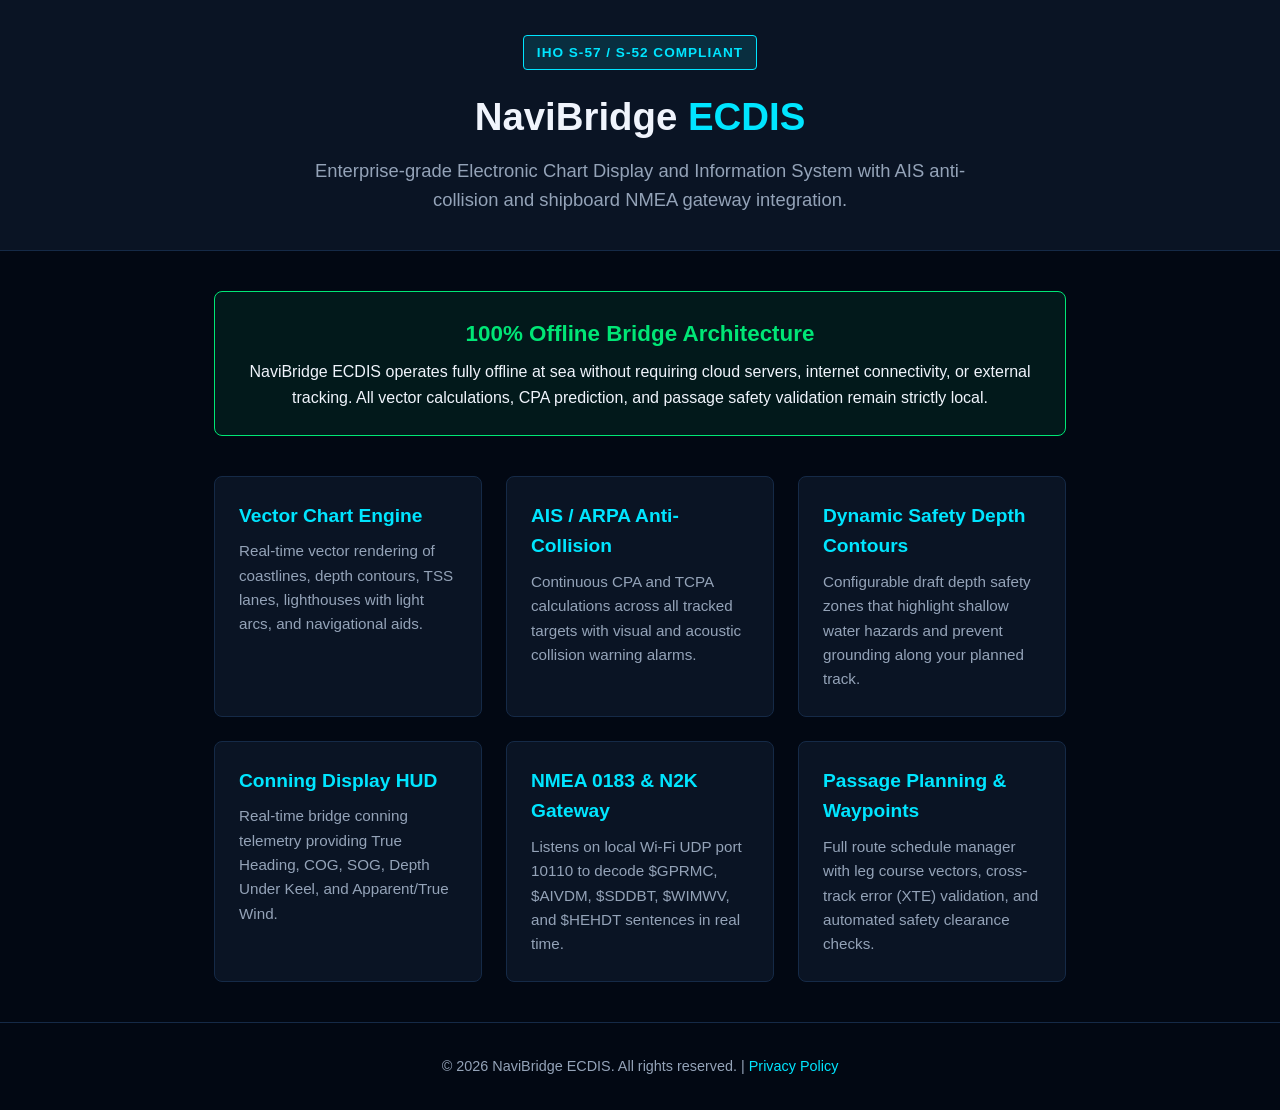
<file: index.html>
<!DOCTYPE html>
<html lang="en">
<head>
  <meta charset="UTF-8">
  <meta name="viewport" content="width=device-width, initial-scale=1.0">
  <title>NaviBridge ECDIS - Marine Vector Chart Engine & NMEA 2000 Gateway</title>
  <link rel="stylesheet" href="style.css">
</head>
<body>
  <header>
    <div class="logo-badge">IHO S-57 / S-52 COMPLIANT</div>
    <h1>NaviBridge <span>ECDIS</span></h1>
    <p class="tagline">Enterprise-grade Electronic Chart Display and Information System with AIS anti-collision and shipboard NMEA gateway integration.</p>
  </header>

  <main>
    <div class="privacy-banner">
      <h2>100% Offline Bridge Architecture</h2>
      <p>NaviBridge ECDIS operates fully offline at sea without requiring cloud servers, internet connectivity, or external tracking. All vector calculations, CPA prediction, and passage safety validation remain strictly local.</p>
    </div>

    <div class="features-grid">
      <div class="feature-card">
        <h3>Vector Chart Engine</h3>
        <p>Real-time vector rendering of coastlines, depth contours, TSS lanes, lighthouses with light arcs, and navigational aids.</p>
      </div>

      <div class="feature-card">
        <h3>AIS / ARPA Anti-Collision</h3>
        <p>Continuous CPA and TCPA calculations across all tracked targets with visual and acoustic collision warning alarms.</p>
      </div>

      <div class="feature-card">
        <h3>Dynamic Safety Depth Contours</h3>
        <p>Configurable draft depth safety zones that highlight shallow water hazards and prevent grounding along your planned track.</p>
      </div>

      <div class="feature-card">
        <h3>Conning Display HUD</h3>
        <p>Real-time bridge conning telemetry providing True Heading, COG, SOG, Depth Under Keel, and Apparent/True Wind.</p>
      </div>

      <div class="feature-card">
        <h3>NMEA 0183 & N2K Gateway</h3>
        <p>Listens on local Wi-Fi UDP port 10110 to decode $GPRMC, $AIVDM, $SDDBT, $WIMWV, and $HEHDT sentences in real time.</p>
      </div>

      <div class="feature-card">
        <h3>Passage Planning & Waypoints</h3>
        <p>Full route schedule manager with leg course vectors, cross-track error (XTE) validation, and automated safety clearance checks.</p>
      </div>
    </div>
  </main>

  <footer>
    <p>&copy; 2026 NaviBridge ECDIS. All rights reserved. | <a href="privacy.html">Privacy Policy</a></p>
  </footer>
</body>
</html>
</file>
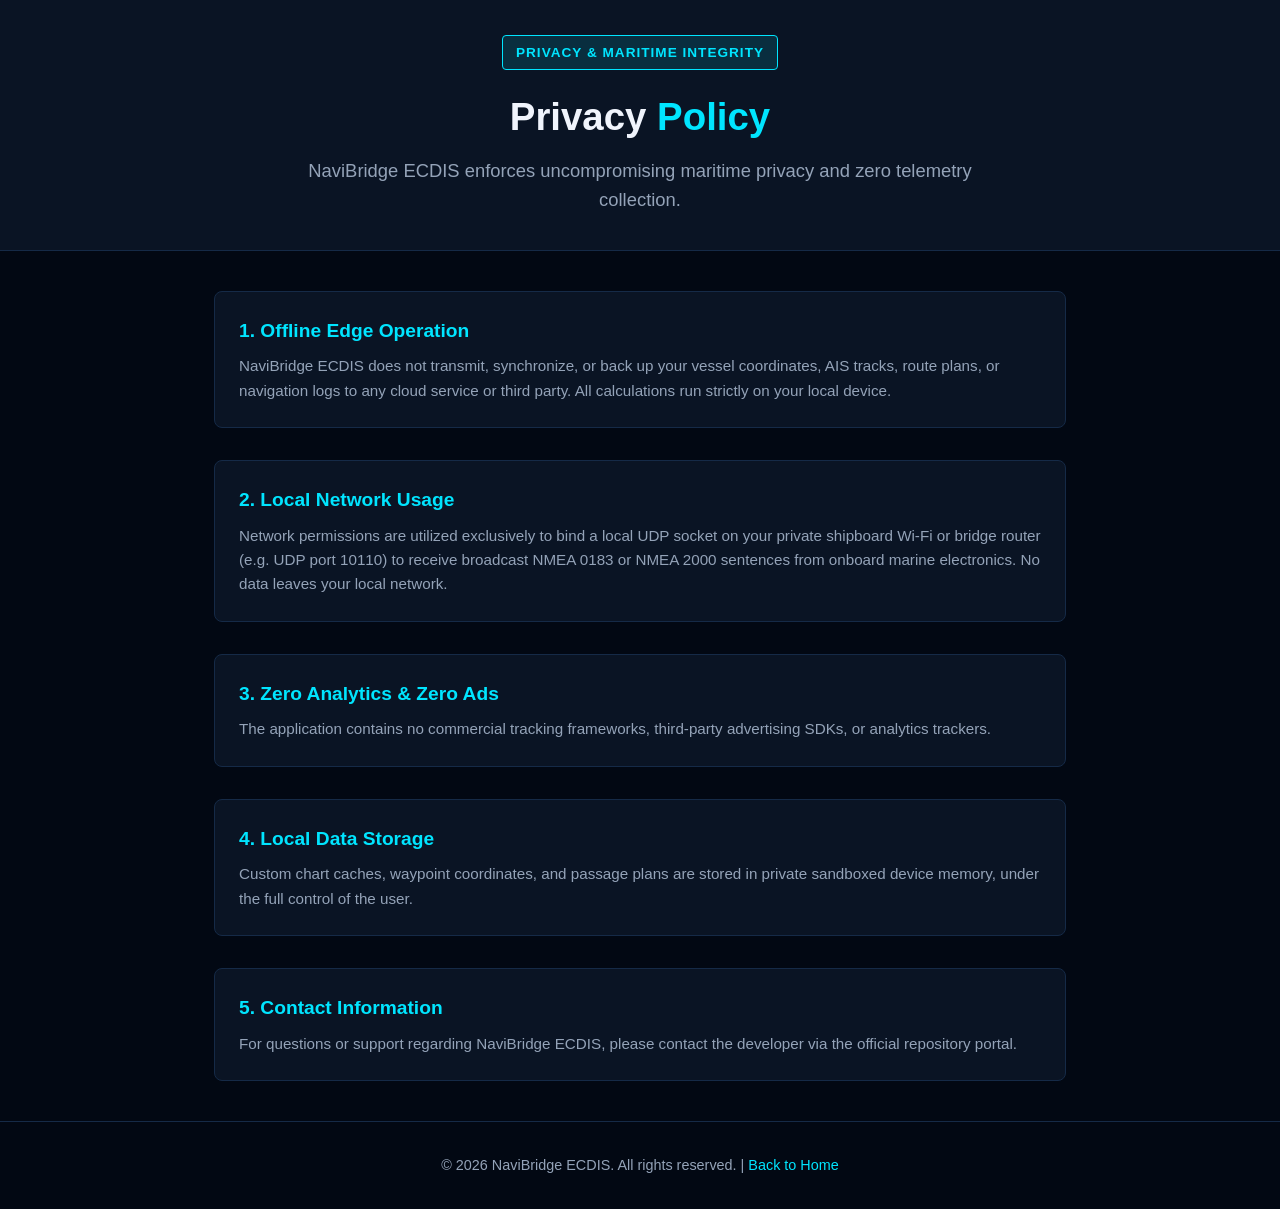
<file: privacy.html>
<!DOCTYPE html>
<html lang="en">
<head>
  <meta charset="UTF-8">
  <meta name="viewport" content="width=device-width, initial-scale=1.0">
  <title>Privacy Policy - NaviBridge ECDIS</title>
  <link rel="stylesheet" href="style.css">
</head>
<body>
  <header>
    <div class="logo-badge">PRIVACY & MARITIME INTEGRITY</div>
    <h1>Privacy <span>Policy</span></h1>
    <p class="tagline">NaviBridge ECDIS enforces uncompromising maritime privacy and zero telemetry collection.</p>
  </header>

  <main>
    <div class="feature-card" style="margin-bottom: 2rem;">
      <h3>1. Offline Edge Operation</h3>
      <p>NaviBridge ECDIS does not transmit, synchronize, or back up your vessel coordinates, AIS tracks, route plans, or navigation logs to any cloud service or third party. All calculations run strictly on your local device.</p>
    </div>

    <div class="feature-card" style="margin-bottom: 2rem;">
      <h3>2. Local Network Usage</h3>
      <p>Network permissions are utilized exclusively to bind a local UDP socket on your private shipboard Wi-Fi or bridge router (e.g. UDP port 10110) to receive broadcast NMEA 0183 or NMEA 2000 sentences from onboard marine electronics. No data leaves your local network.</p>
    </div>

    <div class="feature-card" style="margin-bottom: 2rem;">
      <h3>3. Zero Analytics & Zero Ads</h3>
      <p>The application contains no commercial tracking frameworks, third-party advertising SDKs, or analytics trackers.</p>
    </div>

    <div class="feature-card" style="margin-bottom: 2rem;">
      <h3>4. Local Data Storage</h3>
      <p>Custom chart caches, waypoint coordinates, and passage plans are stored in private sandboxed device memory, under the full control of the user.</p>
    </div>

    <div class="feature-card" style="margin-bottom: 2rem;">
      <h3>5. Contact Information</h3>
      <p>For questions or support regarding NaviBridge ECDIS, please contact the developer via the official repository portal.</p>
    </div>
  </main>

  <footer>
    <p>&copy; 2026 NaviBridge ECDIS. All rights reserved. | <a href="index.html">Back to Home</a></p>
  </footer>
</body>
</html>
</file>
<file: style.css>
:root {
  --bg-dark: #020813;
  --surface: #0a1424;
  --border: #152a47;
  --primary: #00e5ff;
  --secondary: #00e676;
  --danger: #ff1744;
  --text-main: #f0f4fc;
  --text-muted: #94a3b8;
}

* {
  box-sizing: border-box;
  margin: 0;
  padding: 0;
}

body {
  font-family: -apple-system, BlinkMacSystemFont, "Segoe UI", Roboto, "Helvetica Neue", Arial, sans-serif;
  background-color: var(--bg-dark);
  color: var(--text-main);
  line-height: 1.6;
}

header {
  background-color: var(--surface);
  border-bottom: 1px solid var(--border);
  padding: 2.2rem 1.5rem;
  text-align: center;
}

.logo-badge {
  display: inline-block;
  background: rgba(0, 229, 255, 0.12);
  color: var(--primary);
  border: 1px solid var(--primary);
  padding: 0.35rem 0.8rem;
  font-size: 0.85rem;
  font-weight: 700;
  border-radius: 4px;
  letter-spacing: 1px;
  margin-bottom: 1rem;
}

h1 {
  font-size: 2.4rem;
  color: var(--text-main);
  margin-bottom: 0.5rem;
}

h1 span {
  color: var(--primary);
}

.tagline {
  color: var(--text-muted);
  font-size: 1.15rem;
  max-width: 680px;
  margin: 0 auto;
}

main {
  max-width: 900px;
  margin: 2.5rem auto;
  padding: 0 1.5rem;
}

.features-grid {
  display: grid;
  grid-template-columns: repeat(auto-fit, minmax(260px, 1fr));
  gap: 1.5rem;
  margin: 2.5rem 0;
}

.feature-card {
  background: var(--surface);
  border: 1px solid var(--border);
  border-radius: 8px;
  padding: 1.5rem;
  transition: transform 0.2s ease;
}

.feature-card:hover {
  transform: translateY(-3px);
  border-color: var(--primary);
}

.feature-card h3 {
  color: var(--primary);
  font-size: 1.2rem;
  margin-bottom: 0.5rem;
}

.feature-card p {
  color: var(--text-muted);
  font-size: 0.95rem;
}

.privacy-banner {
  background: rgba(0, 230, 118, 0.08);
  border: 1px solid var(--secondary);
  border-radius: 8px;
  padding: 1.5rem;
  margin: 2rem 0;
  text-align: center;
}

.privacy-banner h2 {
  color: var(--secondary);
  font-size: 1.4rem;
  margin-bottom: 0.5rem;
}

.privacy-banner p {
  color: var(--text-main);
  font-size: 1rem;
}

footer {
  text-align: center;
  padding: 2rem;
  border-top: 1px solid var(--border);
  color: var(--text-muted);
  font-size: 0.9rem;
}

footer a {
  color: var(--primary);
  text-decoration: none;
}
</file>
